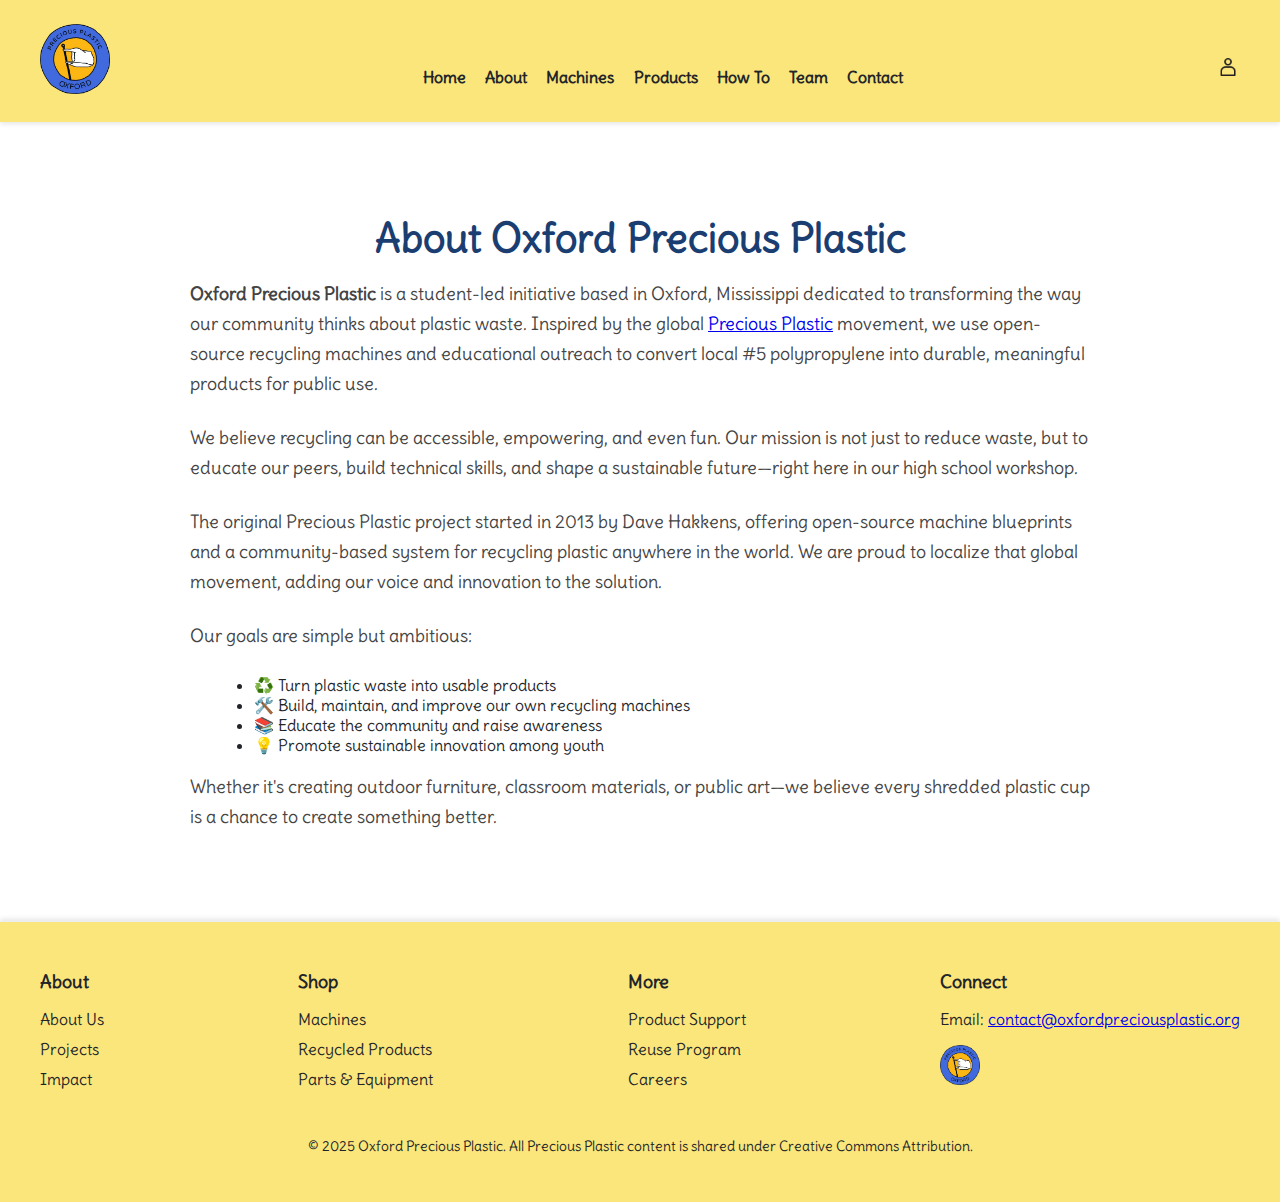
<file: about.html>
<!DOCTYPE html>
<html lang="en">
<head>
  <meta charset="UTF-8">
  <meta name="viewport" content="width=device-width, initial-scale=1.0">
  <title>About - Oxford Precious Plastic</title>
  <link rel="preconnect" href="https://fonts.googleapis.com">
  <link rel="preconnect" href="https://fonts.gstatic.com" crossorigin>
  <link href="https://fonts.googleapis.com/css2?family=Delius&display=swap" rel="stylesheet">
  <style>
    body {
      background-color: #ffffff;
      font-family: 'Delius', cursive;
      color: #212529;
      margin: 0;
      padding: 0;
    }
    header {
      text-align: center;
      padding: 2rem 0 1rem;
    }
    header img.logo {
      height: 80px;
    }
    .nav-links {
      margin-top: 1rem;
      display: flex;
      justify-content: center;
      gap: 1.5rem;
      flex-wrap: wrap;
    }
    .nav-links a {
      text-decoration: none;
      color: #212529;
      font-weight: 600;
    }
    .section {
      padding: 4rem 2rem;
      max-width: 900px;
      margin: auto;
    }
    .section h1 {
      font-size: 2.5rem;
      margin-bottom: 1rem;
      color: #1a3e72;
      text-align: center;
    }
    .section p {
      font-size: 1.1rem;
      line-height: 1.7;
      margin-bottom: 1.5rem;
      color: #444;
    }
    footer {
      background-color: white;
      padding: 3rem 1rem;
      border-top: 1px solid #eee;
    }
    footer .grid {
      display: grid;
      grid-template-columns: repeat(auto-fit, minmax(220px, 1fr));
      gap: 2rem;
    }
    footer h3 {
      margin-bottom: 1rem;
      font-size: 1.1rem;
    }
    footer ul {
      list-style: none;
      padding: 0;
    }
    footer ul li {
      margin-bottom: 10px;
    }
    footer ul li a {
      color: #212529;
      text-decoration: none;
    }
    footer ul li a:hover {
      color: #1a3e72;
    }
    footer .copyright {
      text-align: center;
      margin-top: 2rem;
      font-size: 0.85rem;
      color: #888;
    }
  </style>
</head>
<body>
  <header style="background-color: #fbe67b; padding: 1.5rem 1rem; box-shadow: 0 2px 5px rgba(0,0,0,0.1);">
  <div style="max-width: 1200px; margin: auto; display: flex; flex-wrap: wrap; align-items: center; justify-content: space-between;">
    
    <!-- Logo -->
    <a href="index.html">
      <img src="images/logo.png" alt="Oxford Precious Plastic" class="logo" style="height: 70px;" />
    </a>

    <!-- Navigation Links -->
    <nav style="flex-grow: 1; text-align: center; margin-top: 1rem;">
      <div class="nav-links" style="display: flex; flex-wrap: wrap; justify-content: center; gap: 1.2rem;">
        <a href="index.html">Home</a>
        <a href="about.html">About</a>
        <a href="machines.html">Machines</a>
        <a href="products.html">Products</a>
        <a href="how.html">How To</a>
        <a href="team.html">Team</a>
        <a href="contact.html">Contact</a>
      </div>
    </nav>

    <!-- Icons: Search, Login, Cart -->
    <div class="header-icons" style="display: flex; align-items: center; gap: 1rem; margin-top: 1rem;">
      <a href="login.html"><img src="images/login.png" alt="Login" style="height: 24px;" /></a>
    </div>

  </div>
</header>


  <section class="section">
    <h1>About Oxford Precious Plastic</h1>
    <p><strong>Oxford Precious Plastic</strong> is a student-led initiative based in Oxford, Mississippi dedicated to transforming the way our community thinks about plastic waste. Inspired by the global <a href="https://preciousplastic.com" target="_blank">Precious Plastic</a> movement, we use open-source recycling machines and educational outreach to convert local #5 polypropylene into durable, meaningful products for public use.</p>

    <p>We believe recycling can be accessible, empowering, and even fun. Our mission is not just to reduce waste, but to educate our peers, build technical skills, and shape a sustainable future—right here in our high school workshop.</p>

    <p>The original Precious Plastic project started in 2013 by Dave Hakkens, offering open-source machine blueprints and a community-based system for recycling plastic anywhere in the world. We are proud to localize that global movement, adding our voice and innovation to the solution.</p>

    <p>Our goals are simple but ambitious:</p>
    <ul style="margin-left: 1.5rem;">
      <li>♻️ Turn plastic waste into usable products</li>
      <li>🛠️ Build, maintain, and improve our own recycling machines</li>
      <li>📚 Educate the community and raise awareness</li>
      <li>💡 Promote sustainable innovation among youth</li>
    </ul>

    <p>Whether it's creating outdoor furniture, classroom materials, or public art—we believe every shredded plastic cup is a chance to create something better.</p>
  </section>

<footer style="background-color: #fbe67b; padding: 2rem 1rem; box-shadow: 0 -2px 5px rgba(0,0,0,0.1);">
  <div style="max-width: 1200px; margin: auto; display: flex; flex-wrap: wrap; justify-content: space-between; gap: 2rem;">
    
    <div>
      <h3 style="margin-bottom: 1rem;">About</h3>
      <ul style="list-style: none; padding: 0;">
        <li><a href="about.html">About Us</a></li>
        <li><a href="projects.html">Projects</a></li>
        <li><a href="impact.html">Impact</a></li>
      </ul>
    </div>

    <div>
      <h3 style="margin-bottom: 1rem;">Shop</h3>
      <ul style="list-style: none; padding: 0;">
        <li><a href="machines.html">Machines</a></li>
        <li><a href="products.html">Recycled Products</a></li>
        <li><a href="parts.html">Parts & Equipment</a></li>
      </ul>
    </div>

    <div>
      <h3 style="margin-bottom: 1rem;">More</h3>
      <ul style="list-style: none; padding: 0;">
        <li><a href="support.html">Product Support</a></li>
        <li><a href="reuse.html">Reuse Program</a></li>
        <li><a href="careers.html">Careers</a></li>
      </ul>
    </div>

    <div>
      <h3 style="margin-bottom: 1rem;">Connect</h3>
      <p>Email: <a href="mailto:contact@oxfordpreciousplastic.org">contact@oxfordpreciousplastic.org</a></p>
      <div style="margin-top: 1rem;">
        <a href="index.html"><img src="images/logo.png" alt="Logo" style="height: 40px;" /></a>
      </div>
    </div>

  </div>
  <p style="text-align: center; margin-top: 2rem; font-size: 0.9rem;">&copy; 2025 Oxford Precious Plastic. All Precious Plastic content is shared under Creative Commons Attribution.</p>
</footer>
</body>
</html>
</file>
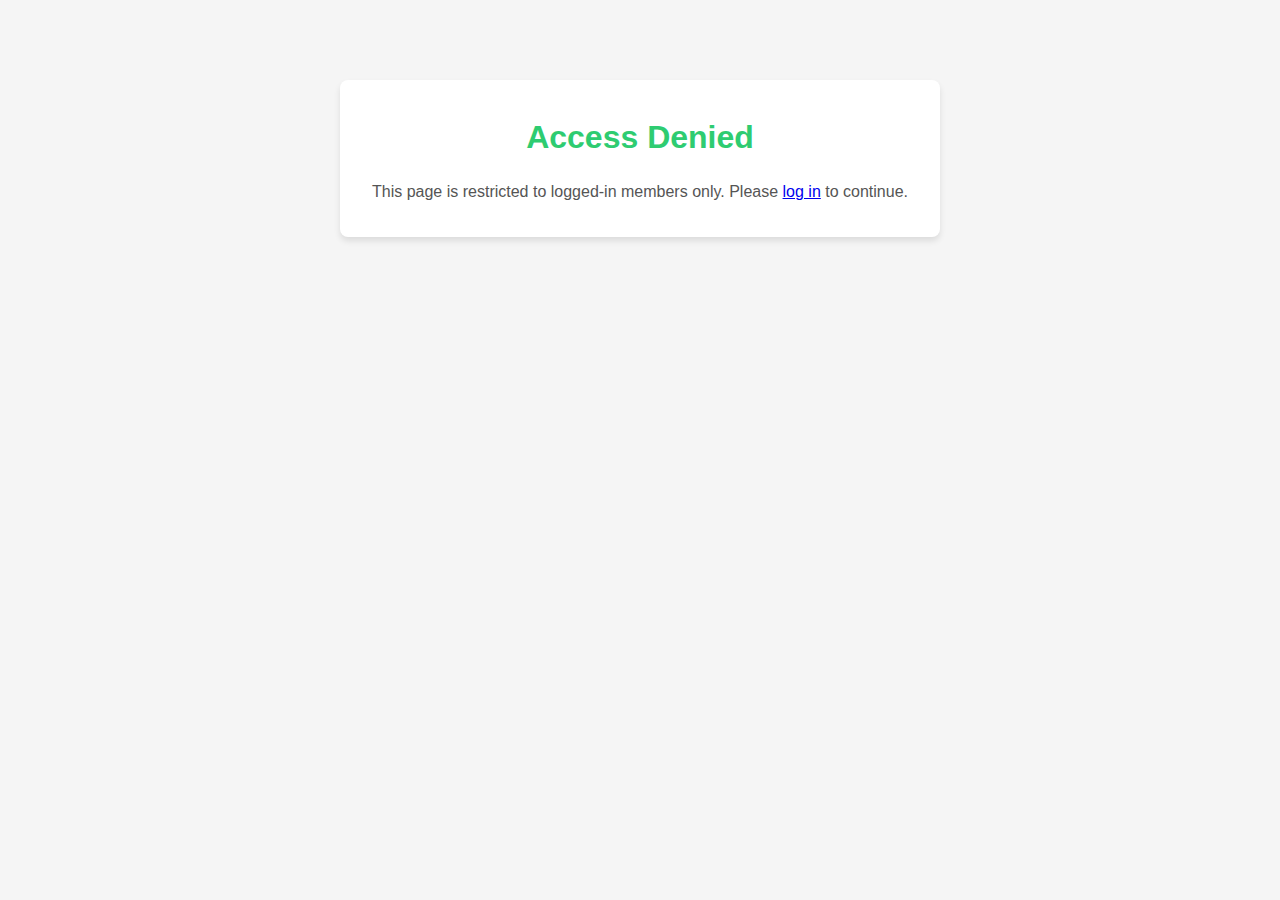
<file: academy.html>
<!DOCTYPE html>
<html lang="en">
<head>
  <meta charset="UTF-8" />
  <meta name="viewport" content="width=device-width, initial-scale=1.0" />
  <title>Academy - Oxford Precious Plastic</title>
  <link rel="stylesheet" href="styles/main.css" />
  <style>
    .locked {
      max-width: 600px;
      margin: 5rem auto;
      background: white;
      padding: 2rem;
      border-radius: 8px;
      box-shadow: var(--shadow);
      text-align: center;
    }
    .locked h1 {
      color: var(--primary);
      margin-bottom: 1rem;
    }
    .locked p {
      font-size: 1rem;
      color: #555;
    }
  </style>
  <script>
    const loggedIn = localStorage.getItem('userLoggedIn') === 'true';
    if (!loggedIn) {
      document.addEventListener('DOMContentLoaded', () => {
        document.body.innerHTML = `
          <div class="locked">
            <h1>Access Denied</h1>
            <p>This page is restricted to logged-in members only. Please <a href="login.html">log in</a> to continue.</p>
          </div>
        `;
      });
    }
  </script>
</head>
<body>
  <header>
    <nav>
      <img src="images/logo.png" alt="Oxford Precious Plastic" class="logo" />
      <div class="nav-links">
        <a href="index.html">Home</a>
        <a href="dashboard.html">Dashboard</a>
        <a href="machines.html">Machines</a>
        <a href="products.html">Products</a>
        <a href="team.html">Team</a>
        <a href="academy.html" class="active">Academy</a>
        <a href="login.html">Login</a>
      </div>
    </nav>
  </header>

  <main class="container">
    <h1>Recycling Academy</h1>
    <p>Welcome to our member-exclusive operation guides and learning hub.</p>
    <ul style="margin-top: 2rem; line-height: 2;">
      <li><a href="#">How to Shred Plastic Safely (PDF)</a></li>
      <li><a href="#">Extrusion Best Practices (PDF)</a></li>
      <li><a href="#">Injection Molding Guide (PDF)</a></li>
    </ul>
  </main>

 <footer style="background-color: #fbe67b; padding: 2rem 1rem; box-shadow: 0 -2px 5px rgba(0,0,0,0.1);">
  <div style="max-width: 1200px; margin: auto; display: flex; flex-wrap: wrap; justify-content: space-between; gap: 2rem;">
    
    <div>
      <h3 style="margin-bottom: 1rem;">About</h3>
      <ul style="list-style: none; padding: 0;">
        <li><a href="about.html">About Us</a></li>
        <li><a href="projects.html">Projects</a></li>
        <li><a href="impact.html">Impact</a></li>
      </ul>
    </div>

    <div>
      <h3 style="margin-bottom: 1rem;">Shop</h3>
      <ul style="list-style: none; padding: 0;">
        <li><a href="machines.html">Machines</a></li>
        <li><a href="products.html">Recycled Products</a></li>
        <li><a href="parts.html">Parts & Equipment</a></li>
      </ul>
    </div>

    <div>
      <h3 style="margin-bottom: 1rem;">More</h3>
      <ul style="list-style: none; padding: 0;">
        <li><a href="support.html">Product Support</a></li>
        <li><a href="reuse.html">Reuse Program</a></li>
        <li><a href="careers.html">Careers</a></li>
      </ul>
    </div>

    <div>
      <h3 style="margin-bottom: 1rem;">Connect</h3>
      <p>Email: <a href="mailto:oxfordpreciousplastic@gmail.com">oxfordpreciousplastic@gmail.com</a></p>
      <div style="margin-top: 1rem;">
        <a href="index.html"><img src="images/logo.png" alt="Logo" style="height: 40px;" /></a>
      </div>
    </div>

  </div>
  <p style="text-align: center; margin-top: 2rem; font-size: 0.9rem;">&copy; 2025 Oxford Precious Plastic. All Precious Plastic content is shared under Creative Commons Attribution.</p>
</footer>
</body>
</html>
</file>
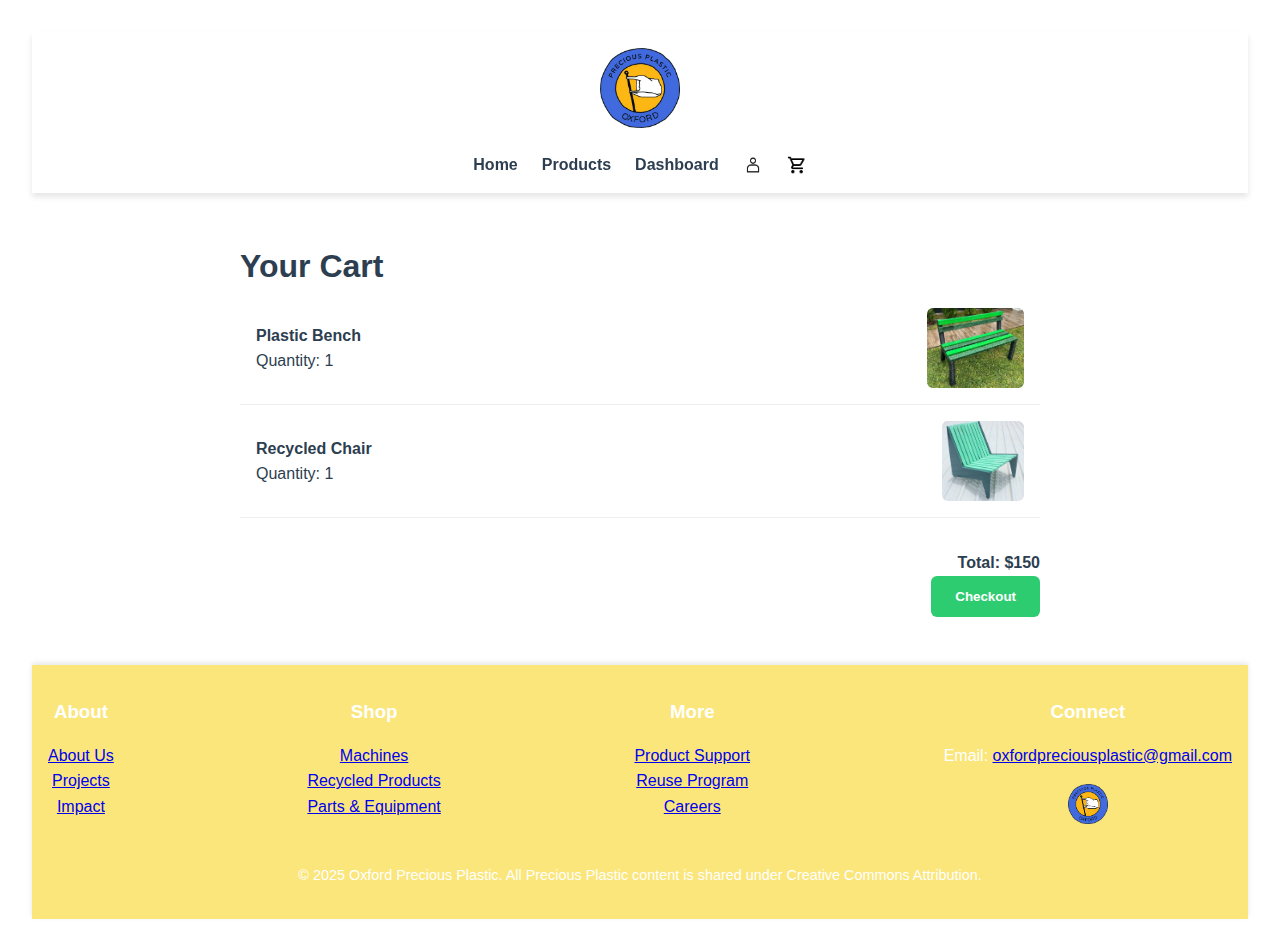
<file: cart.html>
<!DOCTYPE html>
<html lang="en">
<head>
  <meta charset="UTF-8">
  <meta name="viewport" content="width=device-width, initial-scale=1.0">
  <title>Cart - Oxford Precious Plastic</title>
  <link rel="preconnect" href="https://fonts.googleapis.com" />
  <link rel="preconnect" href="https://fonts.gstatic.com" crossorigin />
  <link href="https://fonts.googleapis.com/css2?family=Delius&display=swap" rel="stylesheet" />
  <link rel="stylesheet" href="styles/main.css">
  <style>
    body {
      font-family: 'Delius', cursive;
      background: white;
      color: #2c3e50;
      padding: 2rem;
    }
    header {
      text-align: center;
    }
    header img.logo {
      height: 80px;
    }
    .nav-links {
      display: flex;
      justify-content: center;
      gap: 1.5rem;
      margin-top: 1rem;
    }
    .cart-container {
      max-width: 800px;
      margin: 3rem auto;
    }
    .cart-item {
      display: flex;
      justify-content: space-between;
      align-items: center;
      padding: 1rem;
      border-bottom: 1px solid #eee;
    }
    .cart-item img {
      height: 80px;
      border-radius: 6px;
    }
    .cart-summary {
      margin-top: 2rem;
      text-align: right;
    }
    .btn {
      padding: 0.8rem 1.5rem;
      background: #2ecc71;
      color: white;
      border: none;
      border-radius: 6px;
      font-weight: bold;
      cursor: pointer;
    }
  </style>
</head>
<body>
  <header>
    <img src="images/logo.png" alt="Oxford Precious Plastic" class="logo">
    <div class="nav-links">
      <a href="index.html">Home</a>
      <a href="products.html">Products</a>
      <a href="dashboard.html">Dashboard</a>
      <a href="login.html"><img src="images/login-icon.png" alt="Login" style="height: 20px; vertical-align: middle;"></a>
      <a href="cart.html"><img src="images/cart-icon.png" alt="Cart" style="height: 20px; vertical-align: middle;"></a>
    </div>
  </header>

  <main class="cart-container">
    <h1>Your Cart</h1>
    <div class="cart-item">
      <div>
        <strong>Plastic Bench</strong><br>
        Quantity: 1
      </div>
      <img src="images/bench.jpg" alt="Bench">
    </div>
    <div class="cart-item">
      <div>
        <strong>Recycled Chair</strong><br>
        Quantity: 1
      </div>
      <img src="images/chair.jpg" alt="Chair">
    </div>
    <div class="cart-summary">
      <p><strong>Total: $150</strong></p>
      <button class="btn">Checkout</button>
    </div>
  </main>
  <footer style="background-color: #fbe67b; padding: 2rem 1rem; box-shadow: 0 -2px 5px rgba(0,0,0,0.1);">
  <div style="max-width: 1200px; margin: auto; display: flex; flex-wrap: wrap; justify-content: space-between; gap: 2rem;">
    
    <div>
      <h3 style="margin-bottom: 1rem;">About</h3>
      <ul style="list-style: none; padding: 0;">
        <li><a href="about.html">About Us</a></li>
        <li><a href="projects.html">Projects</a></li>
        <li><a href="impact.html">Impact</a></li>
      </ul>
    </div>

    <div>
      <h3 style="margin-bottom: 1rem;">Shop</h3>
      <ul style="list-style: none; padding: 0;">
        <li><a href="machines.html">Machines</a></li>
        <li><a href="products.html">Recycled Products</a></li>
        <li><a href="parts.html">Parts & Equipment</a></li>
      </ul>
    </div>

    <div>
      <h3 style="margin-bottom: 1rem;">More</h3>
      <ul style="list-style: none; padding: 0;">
        <li><a href="support.html">Product Support</a></li>
        <li><a href="reuse.html">Reuse Program</a></li>
        <li><a href="careers.html">Careers</a></li>
      </ul>
    </div>

    <div>
      <h3 style="margin-bottom: 1rem;">Connect</h3>
      <p>Email: <a href="mailto:oxfordpreciousplastic@gmail.com">oxfordpreciousplastic@gmail.com</a></p>
      <div style="margin-top: 1rem;">
        <a href="index.html"><img src="images/logo.png" alt="Logo" style="height: 40px;" /></a>
      </div>
    </div>

  </div>
  <p style="text-align: center; margin-top: 2rem; font-size: 0.9rem;">&copy; 2025 Oxford Precious Plastic. All Precious Plastic content is shared under Creative Commons Attribution.</p>
</footer>
</body>
</html>
</file>
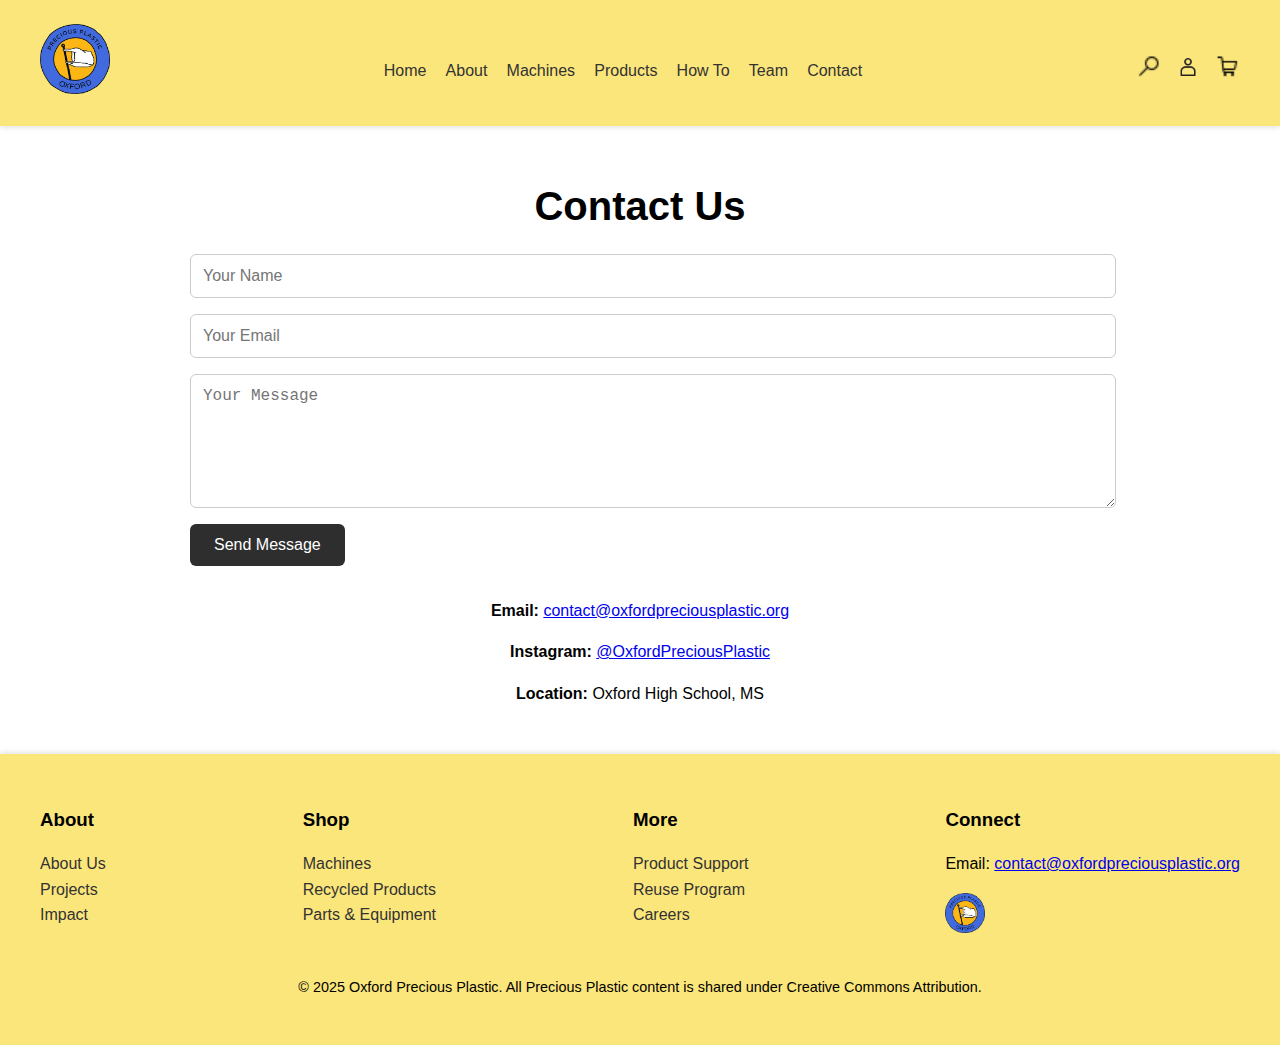
<file: contact.html>
<!DOCTYPE html>
<html lang="en">
<head>
  <meta charset="UTF-8" />
  <meta name="viewport" content="width=device-width, initial-scale=1.0"/>
  <title>Contact - Oxford Precious Plastic</title>
  <link rel="stylesheet" href="styles.css" />
  <style>
    body {
      margin: 0;
      font-family: Arial, sans-serif;
      line-height: 1.6;
    }
    main {
      max-width: 900px;
      margin: 3rem auto;
      padding: 0 1rem;
    }
    h1 {
      font-size: 2.5rem;
      margin-bottom: 1rem;
      text-align: center;
    }
    form {
      display: flex;
      flex-direction: column;
      gap: 1rem;
    }
    input, textarea {
      padding: 0.75rem;
      font-size: 1rem;
      border: 1px solid #ccc;
      border-radius: 6px;
      width: 100%;
    }
    button {
      background-color: #2e2e2e;
      color: white;
      border: none;
      padding: 0.75rem 1.5rem;
      border-radius: 6px;
      cursor: pointer;
      font-size: 1rem;
      transition: background-color 0.3s ease;
      width: fit-content;
    }
    button:hover {
      background-color: #444;
    }
    .contact-info {
      margin-top: 2rem;
      text-align: center;
    }
    footer ul li a,
    nav a {
      text-decoration: none;
      color: #333;
    }
    footer ul li a:hover,
    nav a:hover {
      text-decoration: underline;
    }
  </style>
</head>
<body>

  <!-- HEADER -->
  <header style="background-color: #fbe67b; padding: 1.5rem 1rem; box-shadow: 0 2px 5px rgba(0,0,0,0.1);">
    <div style="max-width: 1200px; margin: auto; display: flex; flex-wrap: wrap; align-items: center; justify-content: space-between;">
      <a href="index.html">
        <img src="images/logo.png" alt="Oxford Precious Plastic" class="logo" style="height: 70px;" />
      </a>
      <nav style="flex-grow: 1; text-align: center; margin-top: 1rem;">
        <div class="nav-links" style="display: flex; flex-wrap: wrap; justify-content: center; gap: 1.2rem;">
          <a href="index.html">Home</a>
          <a href="about.html">About</a>
          <a href="machines.html">Machines</a>
          <a href="products.html">Products</a>
          <a href="how.html">How To</a>
          <a href="team.html">Team</a>
          <a href="contact.html">Contact</a>
        </div>
      </nav>
      <div class="header-icons" style="display: flex; align-items: center; gap: 1rem; margin-top: 1rem;">
        <a href="search.html"><img src="images/search.png" alt="Search" style="height: 24px;" /></a>
        <a href="login.html"><img src="images/login.png" alt="Login" style="height: 24px;" /></a>
        <a href="cart.html"><img src="images/cart.png" alt="Cart" style="height: 24px;" /></a>
      </div>
    </div>
  </header>

  <!-- MAIN CONTENT -->
  <main>
    <h1>Contact Us</h1>

    <form action="mailto:contact@oxfordpreciousplastic.org" method="POST" enctype="text/plain">
      <input type="text" name="name" placeholder="Your Name" required>
      <input type="email" name="email" placeholder="Your Email" required>
      <textarea name="message" rows="6" placeholder="Your Message" required></textarea>
      <button type="submit">Send Message</button>
    </form>

    <div class="contact-info">
      <p><strong>Email:</strong> <a href="mailto:contact@oxfordpreciousplastic.org">contact@oxfordpreciousplastic.org</a></p>
      <p><strong>Instagram:</strong> <a href="#">@OxfordPreciousPlastic</a></p>
      <p><strong>Location:</strong> Oxford High School, MS</p>
    </div>
  </main>

  <!-- FOOTER -->
  <footer style="background-color: #fbe67b; padding: 2rem 1rem; box-shadow: 0 -2px 5px rgba(0,0,0,0.1);">
    <div style="max-width: 1200px; margin: auto; display: flex; flex-wrap: wrap; justify-content: space-between; gap: 2rem;">
      <div>
        <h3 style="margin-bottom: 1rem;">About</h3>
        <ul style="list-style: none; padding: 0;">
          <li><a href="about.html">About Us</a></li>
          <li><a href="projects.html">Projects</a></li>
          <li><a href="impact.html">Impact</a></li>
        </ul>
      </div>
      <div>
        <h3 style="margin-bottom: 1rem;">Shop</h3>
        <ul style="list-style: none; padding: 0;">
          <li><a href="machines.html">Machines</a></li>
          <li><a href="products.html">Recycled Products</a></li>
          <li><a href="parts.html">Parts & Equipment</a></li>
        </ul>
      </div>
      <div>
        <h3 style="margin-bottom: 1rem;">More</h3>
        <ul style="list-style: none; padding: 0;">
          <li><a href="support.html">Product Support</a></li>
          <li><a href="reuse.html">Reuse Program</a></li>
          <li><a href="careers.html">Careers</a></li>
        </ul>
      </div>
      <div>
        <h3 style="margin-bottom: 1rem;">Connect</h3>
        <p>Email: <a href="mailto:contact@oxfordpreciousplastic.org">contact@oxfordpreciousplastic.org</a></p>
        <div style="margin-top: 1rem;">
          <a href="index.html"><img src="images/logo.png" alt="Logo" style="height: 40px;" /></a>
        </div>
      </div>
    </div>
    <p style="text-align: center; margin-top: 2rem; font-size: 0.9rem;">&copy; 2025 Oxford Precious Plastic. All Precious Plastic content is shared under Creative Commons Attribution.</p>
  </footer>

</body>
</html>
</file>
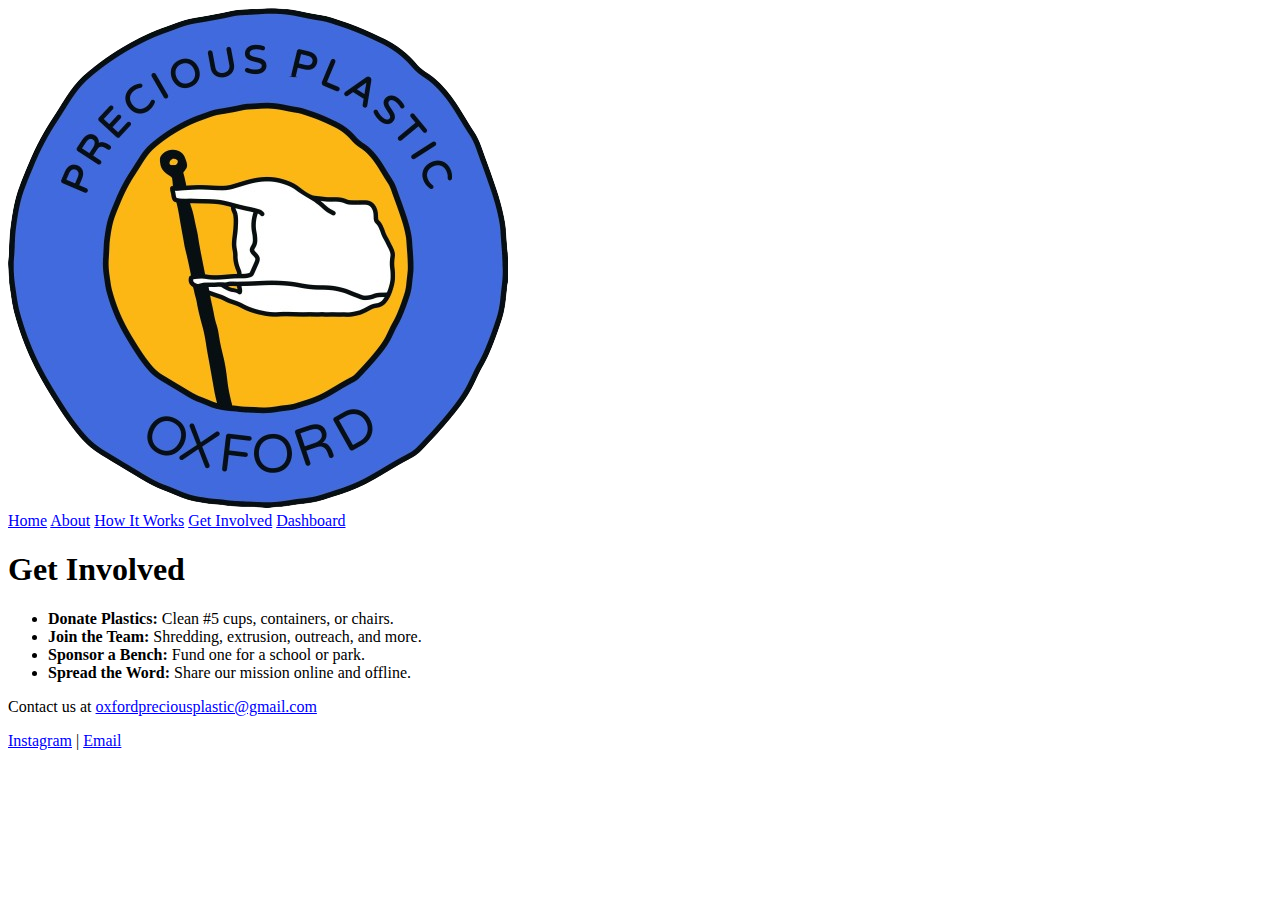
<file: getinvolved.html>
<!DOCTYPE html>
<html lang="en">
<head>
  <meta charset="UTF-8">
  <meta name="viewport" content="width=device-width, initial-scale=1.0">
  <title>Get Involved - Oxford Precious Plastic</title>
  <link rel="stylesheet" href="styles.css">
</head>
<body>
  <header>
    <a href="index.html"><img src="images/logo.png" alt="Logo" class="logo"></a>
    <nav>
      <a href="index.html">Home</a>
      <a href="about.html">About</a>
      <a href="how.html">How It Works</a>
      <a href="getinvolved.html" class="active">Get Involved</a>
      <a href="dashboard.html">Dashboard</a>
    </nav>
  </header>
  <main>
    <section class="fade-in">
      <h1>Get Involved</h1>
      <ul>
        <li><strong>Donate Plastics:</strong> Clean #5 cups, containers, or chairs.</li>
        <li><strong>Join the Team:</strong> Shredding, extrusion, outreach, and more.</li>
        <li><strong>Sponsor a Bench:</strong> Fund one for a school or park.</li>
        <li><strong>Spread the Word:</strong> Share our mission online and offline.</li>
      </ul>
      <p>Contact us at <a href="mailto:oxfordpreciousplastic@gmail.com">oxfordpreciousplastic@gmail.com</a></p>
    </section>
  </main>
  <footer>
    <p>
      <a href="https://instagram.com/Oxfordpreciousplastic"><i class="fab fa-instagram"></i> Instagram</a> |
      <a href="mailto:oxfordpreciousplastic@gmail.com"><i class="fas fa-envelope"></i> Email</a>
    </p>
  </footer>
</body>
</html>
</file>
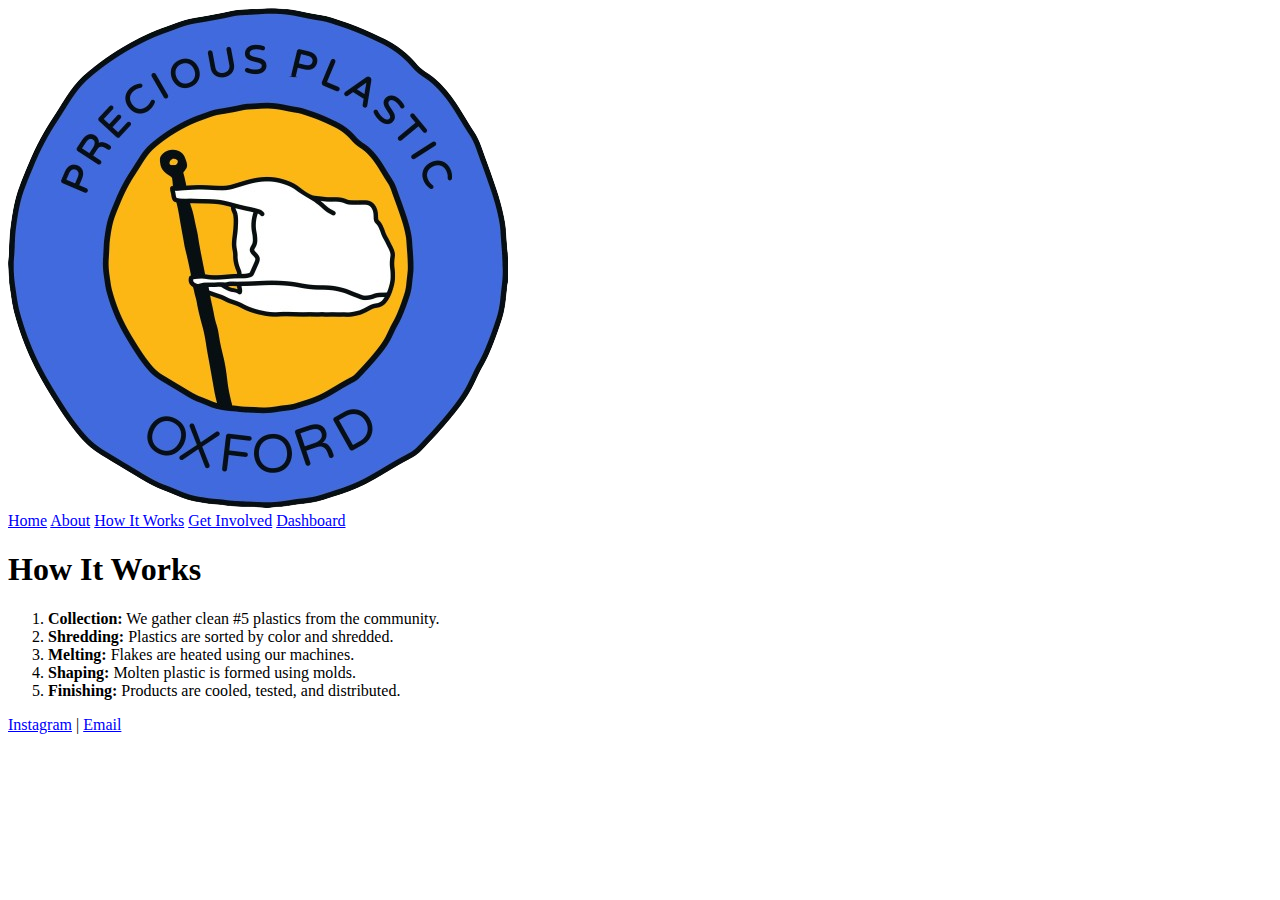
<file: how.html>
<!DOCTYPE html>
<html lang="en">
<head>
  <meta charset="UTF-8">
  <meta name="viewport" content="width=device-width, initial-scale=1.0">
  <title>How It Works - Oxford Precious Plastic</title>
  <link rel="stylesheet" href="styles.css">
</head>
<body>
  <header>
    <a href="index.html"><img src="images/logo.png" alt="Logo" class="logo"></a>
    <nav>
      <a href="index.html">Home</a>
      <a href="about.html">About</a>
      <a href="how.html" class="active">How It Works</a>
      <a href="getinvolved.html">Get Involved</a>
      <a href="dashboard.html">Dashboard</a>
    </nav>
  </header>
  <main>
    <section class="fade-in">
      <h1>How It Works</h1>
      <ol>
        <li><strong>Collection:</strong> We gather clean #5 plastics from the community.</li>
        <li><strong>Shredding:</strong> Plastics are sorted by color and shredded.</li>
        <li><strong>Melting:</strong> Flakes are heated using our machines.</li>
        <li><strong>Shaping:</strong> Molten plastic is formed using molds.</li>
        <li><strong>Finishing:</strong> Products are cooled, tested, and distributed.</li>
      </ol>
    </section>
  </main>
  <footer>
    <p>
      <a href="https://instagram.com/Oxfordpreciousplastic"><i class="fab fa-instagram"></i> Instagram</a> |
      <a href="mailto:oxfordpreciousplastic@gmail.com"><i class="fas fa-envelope"></i> Email</a>
    </p>
  </footer>
</body>
</html>
</file>
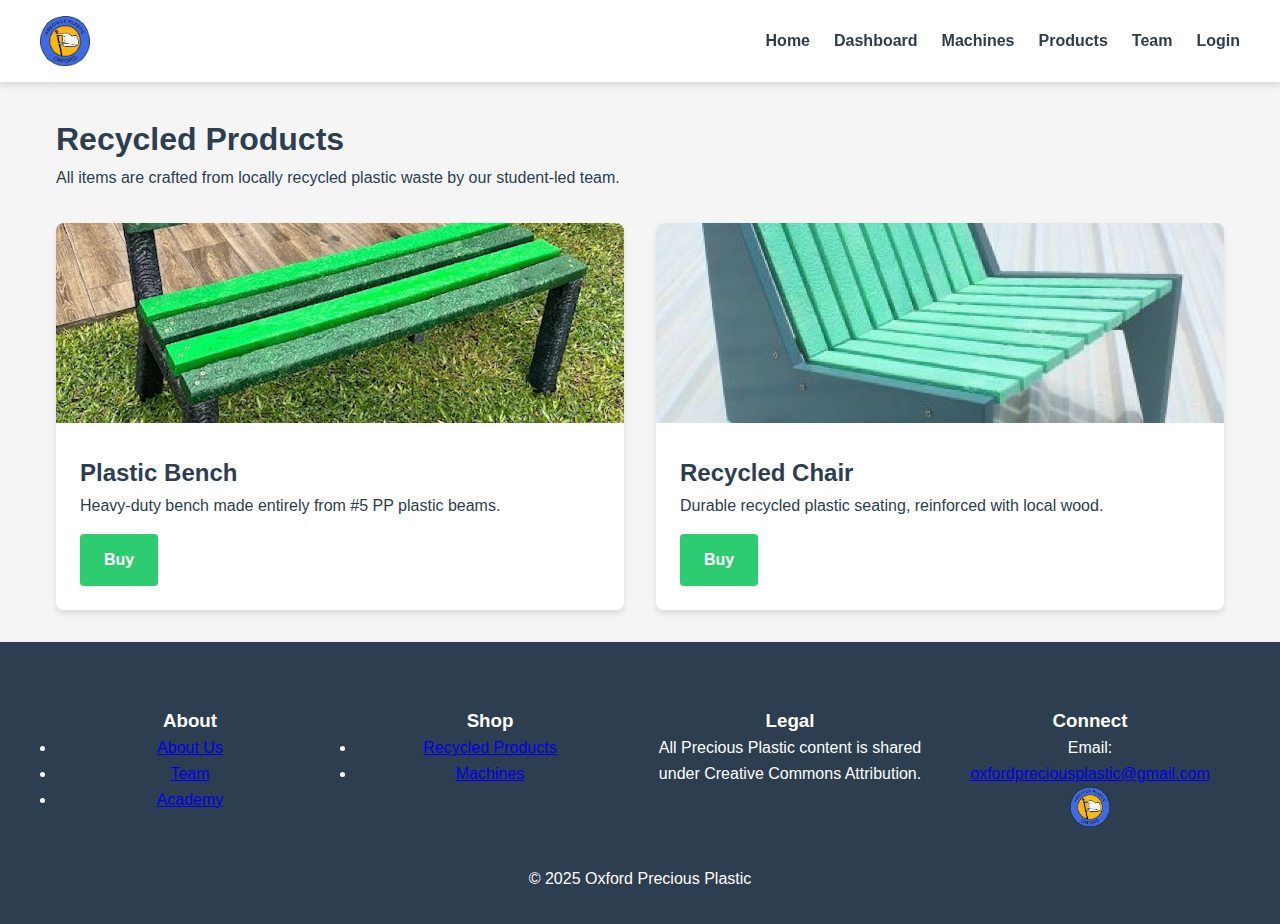
<file: products.html>
<!DOCTYPE html>
<html lang="en">
<head>
  <meta charset="UTF-8" />
  <meta name="viewport" content="width=device-width, initial-scale=1.0" />
  <title>Products - Oxford Precious Plastic</title>
  <link rel="stylesheet" href="styles/main.css" />
  <style>
    .grid {
      display: grid;
      grid-template-columns: repeat(auto-fit, minmax(280px, 1fr));
      gap: 2rem;
      margin-top: 2rem;
    }
    .card img {
      width: 100%;
      aspect-ratio: 4 / 3;
      object-fit: cover;
    }
    .card-content {
      padding: 1.5rem;
    }
    .btn {
      margin-top: 1rem;
      display: inline-block;
    }
  </style>
</head>
<body>
  <header>
    <nav>
      <img src="images/logo.png" alt="Oxford Precious Plastic" class="logo" />
      <div class="nav-links">
        <a href="index.html">Home</a>
        <a href="dashboard.html">Dashboard</a>
        <a href="machines.html">Machines</a>
        <a href="products.html" class="active">Products</a>
        <a href="team.html">Team</a>
        <a href="login.html">Login</a>
      </div>
    </nav>
  </header>

  <main class="container">
    <h1>Recycled Products</h1>
    <p>All items are crafted from locally recycled plastic waste by our student-led team.</p>
    <div class="grid">
      <div class="card">
        <img src="images/bench.jpg" alt="Bench" />
        <div class="card-content">
          <h2>Plastic Bench</h2>
          <p>Heavy-duty bench made entirely from #5 PP plastic beams.</p>
          <a href="#" class="btn">Buy</a>
        </div>
      </div>
      <div class="card">
        <img src="images/chair.jpg" alt="Chair" />
        <div class="card-content">
          <h2>Recycled Chair</h2>
          <p>Durable recycled plastic seating, reinforced with local wood.</p>
          <a href="#" class="btn">Buy</a>
        </div>
      </div>
    </div>
  </main>

  <footer>
    <div class="container grid" style="grid-template-columns: repeat(auto-fit, minmax(200px, 1fr)); gap: 2rem;">
      <div>
        <h3>About</h3>
        <ul>
          <li><a href="about.html">About Us</a></li>
          <li><a href="team.html">Team</a></li>
          <li><a href="academy.html">Academy</a></li>
        </ul>
      </div>
      <div>
        <h3>Shop</h3>
        <ul>
          <li><a href="products.html">Recycled Products</a></li>
          <li><a href="machines.html">Machines</a></li>
        </ul>
      </div>
      <div>
        <h3>Legal</h3>
        <p>All Precious Plastic content is shared under Creative Commons Attribution.</p>
      </div>
      <div>
        <h3>Connect</h3>
        <p>Email: <a href="mailto:oxfordpreciousplastic@gmail.com">oxfordpreciousplastic@gmail.com</a></p>
        <div>
          <a href="#"><img src="images/logo.png" alt="Logo" style="height: 40px;" /></a>
        </div>
      </div>
    </div>
    <p style="margin-top: 2rem">&copy; 2025 Oxford Precious Plastic</p>
  </footer>
</body>
</html>
</file>
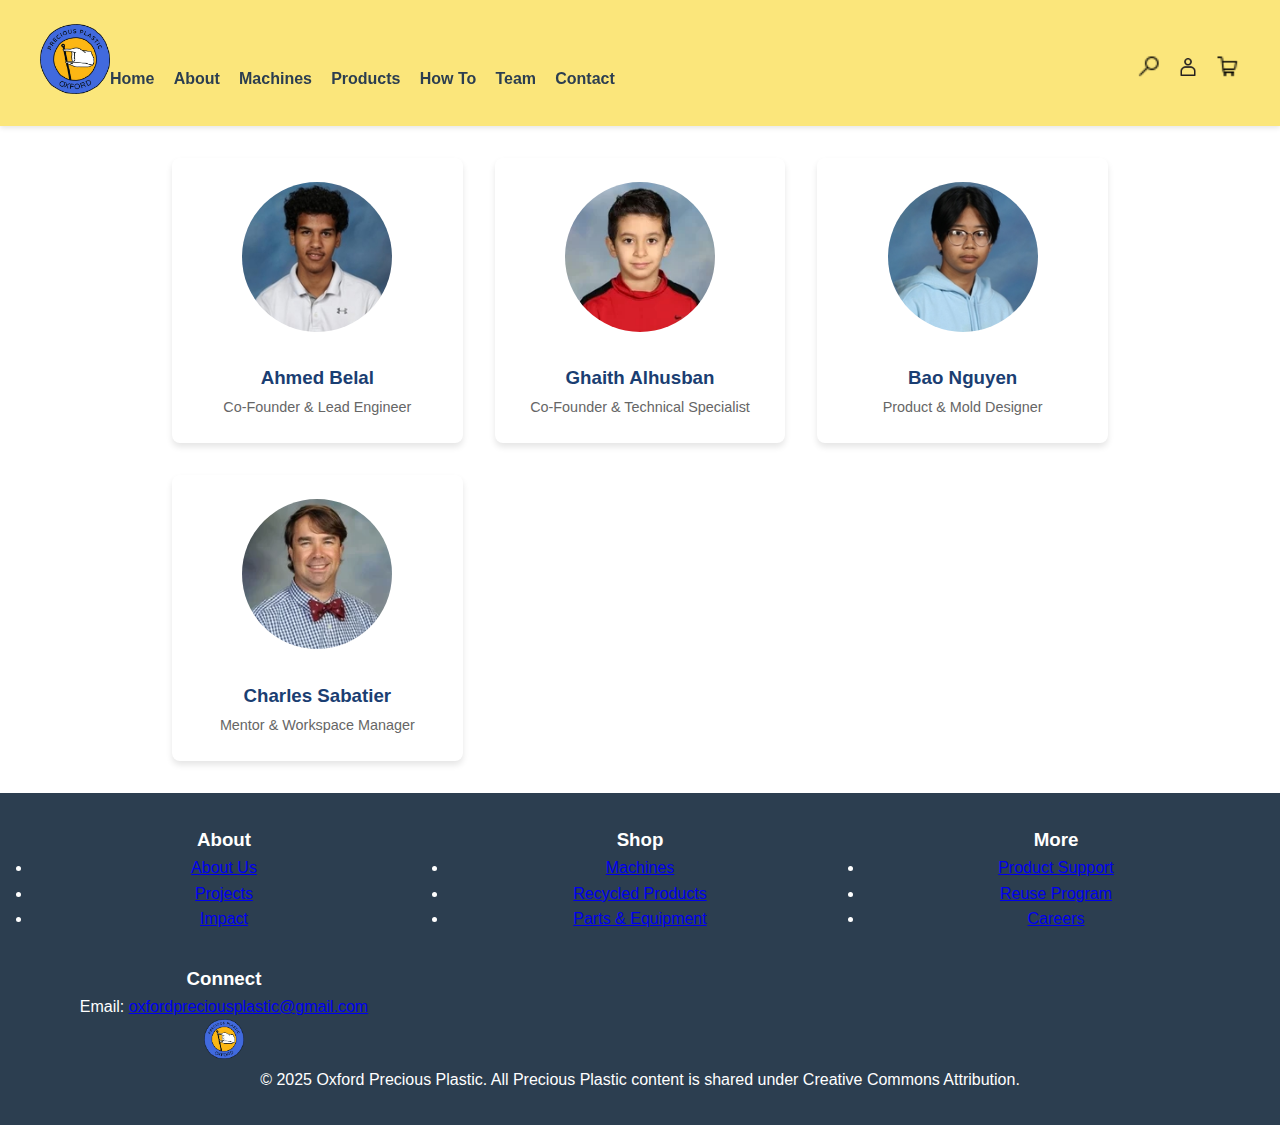
<file: team.html>
<!DOCTYPE html>
<html lang="en">
<head>
  <meta charset="UTF-8" />
  <meta name="viewport" content="width=device-width, initial-scale=1.0" />
  <title>Our Team - Oxford Precious Plastic</title>
  <link rel="preconnect" href="https://fonts.googleapis.com" />
  <link rel="preconnect" href="https://fonts.gstatic.com" crossorigin />
  <link href="https://fonts.googleapis.com/css2?family=Delius&display=swap" rel="stylesheet" />
  <link rel="stylesheet" href="styles/main.css" />
  <style>
    body {
      background-color: white;
      font-family: 'Delius', cursive;
    }
    header {
      text-align: center;
      padding: 2rem 0 1rem;
    }
    header img.logo {
      height: 80px;
    }
    .nav-links {
      margin-top: 1rem;
      display: flex;
      justify-content: center;
      gap: 1.5rem;
      flex-wrap: wrap;
    }
    .nav-links a {
      text-decoration: none;
      color: #2c3e50;
      font-weight: 600;
    }
    .team-container {
      max-width: 1000px;
      margin: 2rem auto;
      display: grid;
      grid-template-columns: repeat(auto-fit, minmax(220px, 1fr));
      gap: 2rem;
      padding: 0 2rem;
    }
    .member-card {
      background: #fff;
      text-align: center;
      border-radius: 8px;
      box-shadow: 0 4px 6px rgba(0,0,0,0.1);
      padding: 1.5rem;
    }
    .member-card img {
      width: 150px;
      height: 150px;
      object-fit: cover;
      border-radius: 50%;
      margin-bottom: 1rem;
    }
    .member-card h3 {
      margin: 0.5rem 0 0.2rem;
      color: #1a3e72;
    }
    .member-card p {
      color: #666;
      font-size: 0.9rem;
    }
  </style>
</head>
<body>
  <header style="background-color: #fbe67b; padding: 1.5rem 1rem; box-shadow: 0 2px 5px rgba(0,0,0,0.1);">
  <div style="max-width: 1200px; margin: auto; display: flex; flex-wrap: wrap; align-items: center; justify-content: space-between;">
    <a href="index.html">
      <img src="images/logo.png" alt="Oxford Precious Plastic" class="logo" style="height: 70px;" />
    </a>

    <nav style="flex-grow: 1; text-align: center; margin-top: 1rem;">
      <div class="nav-links" style="display: flex; flex-wrap: wrap; justify-content: center; gap: 1.2rem;">
        <a href="index.html">Home</a>
        <a href="about.html">About</a>
        <a href="machines.html">Machines</a>
        <a href="products.html">Products</a>
        <a href="how.html">How To</a>
        <a href="team.html">Team</a>
        <a href="contact.html">Contact</a>
      </div>
    </nav>

    <div class="header-icons" style="display: flex; align-items: center; gap: 1rem; margin-top: 1rem;">
      <a href="search.html"><img src="images/search.png" alt="Search" style="height: 24px;" /></a>
      <a href="login.html"><img src="images/login.png" alt="Login" style="height: 24px;" /></a>
      <a href="cart.html"><img src="images/cart.png" alt="Cart" style="height: 24px;" /></a>
    </div>
  </div>
</header>


  <main>
    <section class="team-container">
      <div class="member-card">
        <img src="images/ahmed.jpg" alt="Ahmed Belal" />
        <h3>Ahmed Belal</h3>
        <p>Co-Founder & Lead Engineer</p>
      </div>
      <div class="member-card">
        <img src="images/ghaith.jpg" alt="Ghaith Alhusban" />
        <h3>Ghaith Alhusban</h3>
        <p>Co-Founder & Technical Specialist</p>
      </div>
      <div class="member-card">
        <img src="images/bao.jpg" alt="Bao Nguyen" />
        <h3>Bao Nguyen</h3>
        <p>Product & Mold Designer</p>
      </div>
      <div class="member-card">
        <img src="images/charles.jpg" alt="Charles Sabatier" />
        <h3>Charles Sabatier</h3>
        <p>Mentor & Workspace Manager</p>
      </div>
    </section>
  </main>

  <footer>
    <div class="section grid">
      <div>
        <h3>About</h3>
        <ul>
          <li><a href="#">About Us</a></li>
          <li><a href="#">Projects</a></li>
          <li><a href="#">Impact</a></li>
        </ul>
      </div>
      <div>
        <h3>Shop</h3>
        <ul>
          <li><a href="#">Machines</a></li>
          <li><a href="#">Recycled Products</a></li>
          <li><a href="#">Parts & Equipment</a></li>
        </ul>
      </div>
      <div>
        <h3>More</h3>
        <ul>
          <li><a href="#">Product Support</a></li>
          <li><a href="#">Reuse Program</a></li>
          <li><a href="#">Careers</a></li>
        </ul>
      </div>
      <div>
        <h3>Connect</h3>
        <p>Email: <a href="mailto:oxfordpreciousplastic@gmail.com">oxfordpreciousplastic@gmail.com</a></p>
        <div>
          <a href="#"><img src="images/logo.png" alt="Logo" style="height: 40px;"></a>
        </div>
      </div>
    </div>
    <p class="copyright">&copy; 2025 Oxford Precious Plastic. All Precious Plastic content is shared under Creative Commons Attribution.</p>
  </footer>
</body>
</html>
</file>
<file: styles/main.css>
:root {
  --primary: #2ECC71;
  --primary-dark: #27AE60;
  --secondary: #3498DB;
  --dark: #2C3E50;
  --light: #ECF0F1;
  --warning: #E74C3C;
  --shadow: 0 4px 6px rgba(0,0,0,0.1);
}

* {
  margin: 0;
  padding: 0;
  box-sizing: border-box;
  font-family: 'Segoe UI', Tahoma, Geneva, Verdana, sans-serif;
}

body {
  background-color: #f5f5f5;
  color: var(--dark);
  line-height: 1.6;
}

header {
  background-color: white;
  box-shadow: var(--shadow);
  padding: 1rem;
  position: sticky;
  top: 0;
  z-index: 100;
}

nav {
  display: flex;
  justify-content: space-between;
  align-items: center;
  max-width: 1200px;
  margin: 0 auto;
}

.logo {
  height: 50px;
}

.nav-links {
  display: flex;
  gap: 1.5rem;
}

.nav-links a {
  text-decoration: none;
  color: var(--dark);
  font-weight: 600;
  transition: all 0.3s ease;
}

.nav-links a:hover {
  color: var(--primary);
}

.hero {
  background: linear-gradient(rgba(0,0,0,0.5), rgba(0,0,0,0.5)), url('../images/hero.jpg');
  background-size: cover;
  background-position: center;
  height: 60vh;
  display: flex;
  align-items: center;
  justify-content: center;
  text-align: center;
  color: white;
}

.hero-content h1 {
  font-size: 3rem;
  margin-bottom: 1rem;
}

.btn {
  display: inline-block;
  padding: 0.8rem 1.5rem;
  background-color: var(--primary);
  color: white;
  border: none;
  border-radius: 4px;
  text-decoration: none;
  font-weight: 600;
  transition: all 0.3s ease;
  cursor: pointer;
}

.btn:hover {
  background-color: var(--primary-dark);
  transform: translateY(-2px);
}

.container {
  max-width: 1200px;
  margin: 2rem auto;
  padding: 0 1rem;
}

.grid {
  display: grid;
  grid-template-columns: repeat(auto-fit, minmax(300px, 1fr));
  gap: 2rem;
}

.card {
  background-color: white;
  border-radius: 8px;
  overflow: hidden;
  box-shadow: var(--shadow);
  transition: all 0.3s ease;
}

.card:hover {
  transform: translateY(-5px);
  box-shadow: 0 10px 20px rgba(0,0,0,0.1);
}

.card img {
  width: 100%;
  height: 200px;
  object-fit: cover;
}

.card-content {
  padding: 1.5rem;
}

footer {
  background-color: var(--dark);
  color: white;
  text-align: center;
  padding: 2rem;
  margin-top: 2rem;
}

@media (max-width: 768px) {
  .nav-links {
    display: none;
  }
  
  .hero-content h1 {
    font-size: 2rem;
  }
}
</file>
<file: styles.css>
<!DOCTYPE html>
<html lang="en">
<head>
  <meta charset="UTF-8" />
  <meta name="viewport" content="width=device-width, initial-scale=1.0" />
  <title>Oxford Precious Plastic</title>
  <link href="https://fonts.googleapis.com/css2?family=Inter:wght@400;600;700&display=swap" rel="stylesheet">
  <link rel="stylesheet" href="styles.css" />
  <link rel="stylesheet" href="https://cdnjs.cloudflare.com/ajax/libs/font-awesome/6.4.0/css/all.min.css">
</head>
<body>
  <header>
    <a href="index.html"><img src="images/logo.png" alt="Logo" class="logo" /></a>
    <nav>
      <a href="index.html" class="active">Home</a>
      <a href="machines.html">Machines</a>
      <a href="products.html">Products</a>
      <a href="process.html">Process</a>
      <a href="academy.html">Academy</a>
      <a href="getinvolved.html">Get Involved</a>
      <a href="dashboard.html">Dashboard</a>
    </nav>
  </header>

  <section class="hero">
    <div class="hero-overlay">
      <h1>Welcome to Oxford Precious Plastic</h1>
      <p class="subtitle">Mississippi’s first student-led plastic recycling lab</p>
      <a href="getinvolved.html" class="button">Join the Movement</a>
    </div>
  </section>

  <section class="fade-in">
    <h2>Our Mission</h2>
    <p>
      We collect, shred, and transform local #5 polypropylene waste into durable, meaningful products for the community.
      From park benches to classroom chairs, we give new life to old plastic — one beam at a time.
    </p>
  </section>

  <section class="fade-in-up">
    <h2>Our Machines</h2>
    <div class="goals">
      <div class="goal"><i class="fas fa-industry"></i> Extruder</div>
      <div class="goal"><i class="fas fa-blender"></i> Shredder</div>
      <div class="goal"><i class="fas fa-tools"></i> Injector</div>
      <div class="goal"><i class="fas fa-cogs"></i> Mold System</div>
    </div>
    <p><a href="machines.html" class="button">Explore Machines</a></p>
  </section>

  <section class="fade-in">
    <h2>What We Make</h2>
    <p>Durable furniture, recycled beams, frames and more. Designed and made by students, from plastic that would’ve been trash.</p>
    <div class="products">
      <div class="product">
        <img src="images/bench.jpg" alt="Bench">
        <p>Benches</p>
      </div>
      <div class="product">
        <img src="images/chair.jpg" alt="Chair">
        <p>Chairs</p>
      </div>
    </div>
    <p><a href="products.html" class="button">See More Products</a></p>
  </section>

  <section class="fade-in-up">
    <h2>How It Works</h2>
    <p>
      Our engineering design process includes research, prototyping, plastic processing, and product testing — all while tracking data and documenting every step.
    </p>
    <p><a href="process.html" class="button">View Our Process</a></p>
  </section>

  <section class="fade-in">
    <h2>Want to Help?</h2>
    <p>We’re growing — and we need your help. Whether it’s cups, time, or support… we’d love to have you on board.</p>
    <a href="getinvolved.html" class="button">Get Involved</a>
  </section>

  <footer>
    <p>
      <a href="https://instagram.com/Oxfordpreciousplastic"><i class="fab fa-instagram"></i> Instagram</a> |
      <a href="mailto:oxfordpreciousplastic@gmail.com"><i class="fas fa-envelope"></i> Email</a>
    </p>
  </footer>
</body>
</html>
</file>
